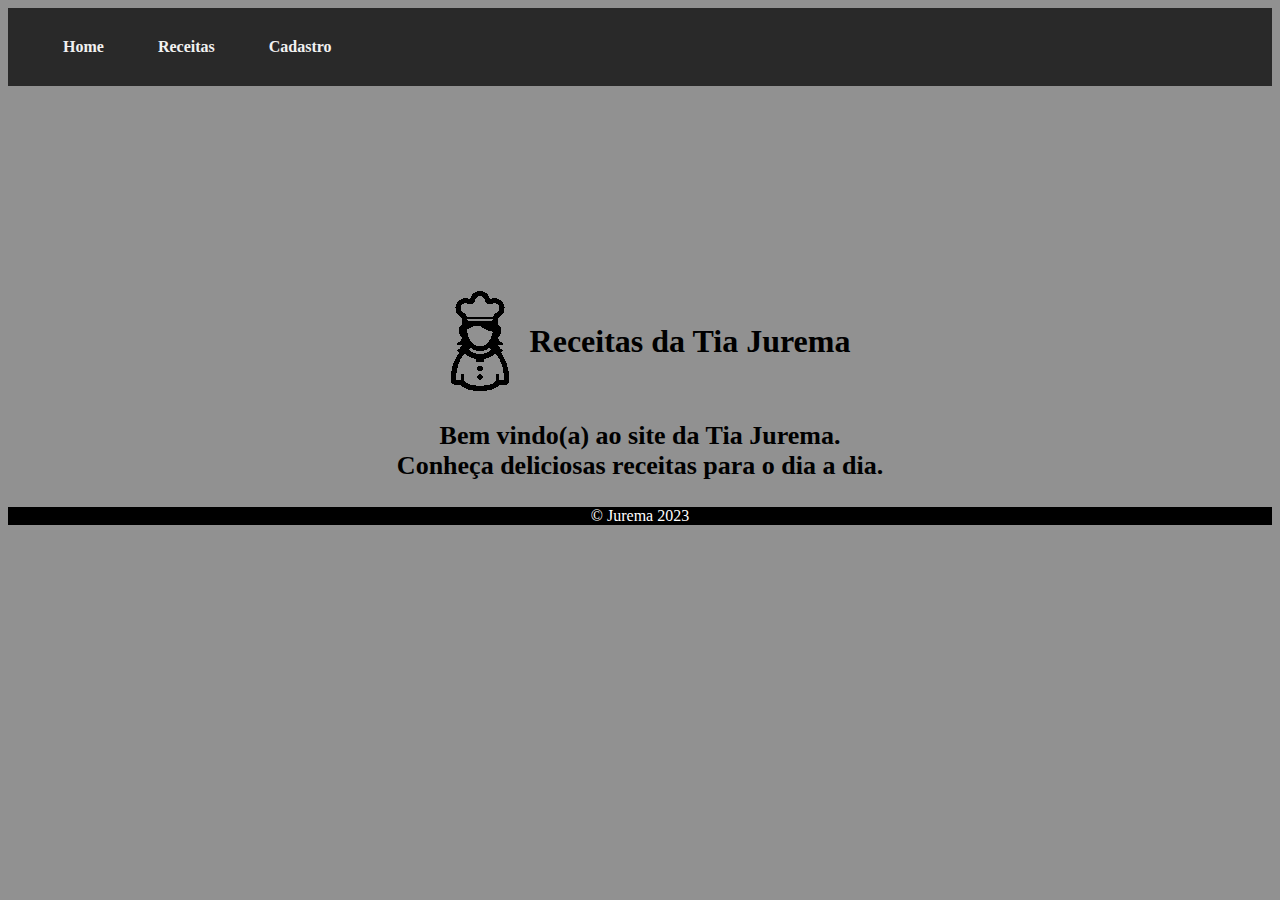
<file: index.html>
<!DOCTYPE html>
<html lang="pt-br">
<head>
    <meta charset="UTF-8">
    <meta http-equiv="X-UA-Compatible" content="IE=edge">
    <meta name="viewport" content="width=device-width, initial-scale=1.0">

    <link rel="stylesheet" href="https://stackpath.bootstrapcdn.com/bootstrap/4.1.3/css/bootstrap.min.css" integrity="sha384-MCw98/SFnGE8fJT3GXwEOngsV7Zt27NXFoaoApmYm81iuXoPkFOJwJ8ERdknLPMO" crossorigin="anonymous">
    <link rel="stylesheet" href="formatos.css">
    <link rel="shortcut icon" href="imagens/favicon-32x32.png" type="image/x-icon">
    
    <title>Receitas da Tia Jurema</title>
    
</head>

<body>
    <div>
        <header>
            <nav class="menu">
                <a class="botao" href="home.html">Home</a>
                <a class="botao" href="Receitas.html">Receitas</a>
                <a class="botao" href="cadastro.html">Cadastro</a>
            </nav>
        </header>
        <main>
            <div class="logo">
                <img src="imagens/Logo-Proj001-100.png" alt="">
                <h1>Receitas da Tia Jurema</h1>
        
            </div>
            <p class="frasehome">
                Bem vindo(a) ao site da Tia Jurema. <br>
                Conheça deliciosas receitas para o dia a dia.
            </p>
        </main>
    </div>

    <footer>
        <section class="fixed-bottom">
                <span>&#169; Jurema 2023</span>
        </section>
    </footer>

</body>
</html>
</file>
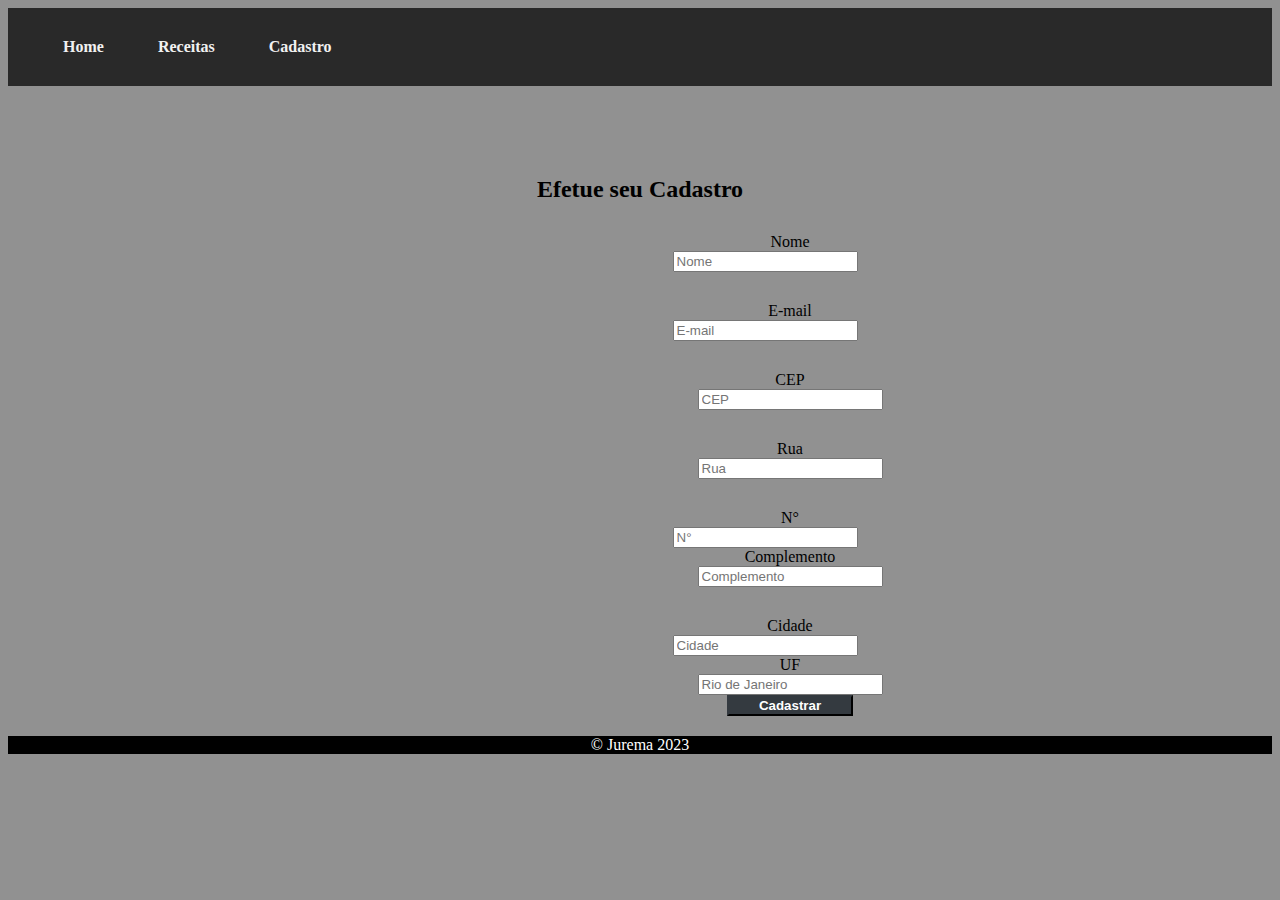
<file: cadastro.html>
<!DOCTYPE html>
<html lang="pt-br">
<head>
    <meta charset="UTF-8">
    <meta http-equiv="X-UA-Compatible" content="IE=edge">
    <meta name="viewport" content="width=device-width, initial-scale=1.0">

    <link rel="stylesheet" href="https://stackpath.bootstrapcdn.com/bootstrap/4.1.3/css/bootstrap.min.css" integrity="sha384-MCw98/SFnGE8fJT3GXwEOngsV7Zt27NXFoaoApmYm81iuXoPkFOJwJ8ERdknLPMO" crossorigin="anonymous">
    <link rel="stylesheet" href="formatos.css">
    <link rel="shortcut icon" href="imagens/favicon-32x32.png" type="image/x-icon">

    <title>Cadastro</title>

</head>
<body>
    <header>
        <nav class="menu">

            <a class="botao" href="home.html">Home</a>
            <a class="botao" href="Receitas.html">Receitas</a>
            <a class="botao" href="cadastro.html">Cadastro</a>

        </nav>
    </header>

    <main>
        
            <form class="box-form">
                <h2>Efetue seu Cadastro</h2>
                <div class="form-group row">
                  <label for="inputEmail3" class="col-sm-2 col-form-label">Nome</label>
                  <div class="col-sm-6">
                    <input type="name" class="form-control" id="inputname" placeholder="Nome">
                  </div>
                </div>
                <div class="form-group row">
                  <label for="inputemail" class="col-sm-2 col-form-label">E-mail</label>
                  <div class="col-sm-6">
                    <input type="email" class="form-control" id="inputemail" placeholder="E-mail">
            
                    </div>
                </div>
                <div class="form-group row">
                  <label for="inputcep" class="col-sm-2 col-form-label">CEP</label>
                  <div class="col-sm-2">
                    <input type="text" class="form-control" id="inputcep" placeholder="CEP">
            
                    </div>
                </div>
                <div class="form-group row">
                    <label for="inputrua" class="col-sm-2 col-form-label">Rua</label>
                    <div class="col-sm-2">
                        <input type="text" class="form-control" id="inputrua" placeholder="Rua">
                    </div>
                </div>
                <div class="form-group row">
                    <label for="inputn" class="col-sm-2 col-form-label">N°</label>
                    <div class="col-sm-1">
                        <input type="text" class="form-control" id="inputn" placeholder="N°">
                    </div>
                    <label for="inputcomplemento" class="col-sm-2 col-form-label">Complemento</label>
                    <div class="col-sm-2">
                        <input type="text" class="form-control" id="inputcomplemento" placeholder="Complemento">
                    </div>
                </div>
                <div class="form-group row">
                    <label for="inputcidade" class="col-sm-2 col-form-label">Cidade</label>
                    <div class="col-sm-3">
                        <input type="text" class="form-control" id="inputcidade" placeholder="Cidade">
                    </div>
                    <label for="inputuf" class="col-sm-2 col-form-label">UF</label>
                    <div class="col-sm-2">
                        <input type="text" class="form-control" id="inputuf" placeholder="Rio de Janeiro">
                    </div>
                    <div>
                        <div class="col-sm-10">
                            <button type="submit" class="btn btn-primary">Cadastrar</button>
                          </div>
                    </div>
                </div>
            </form>
    </main>

    <footer>
        <section class="fixed-bottom">
                <span>&#169; Jurema 2023</span>
        </section>
    </footer>

</body>
</html>
</file>
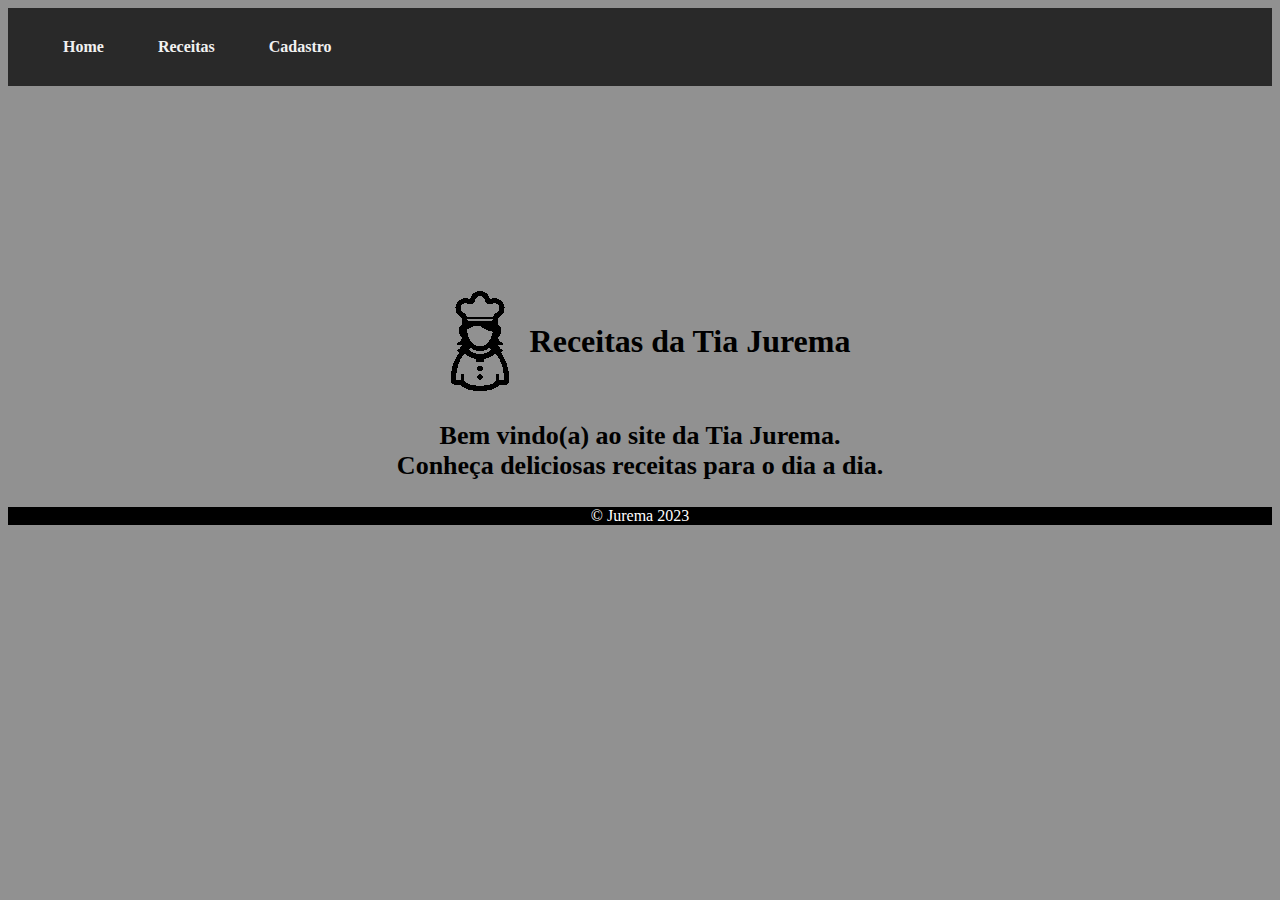
<file: home.html>
<!DOCTYPE html>
<html lang="pt-br">
<head>
    <meta charset="UTF-8">
    <meta http-equiv="X-UA-Compatible" content="IE=edge">
    <meta name="viewport" content="width=device-width, initial-scale=1.0">

    <link rel="stylesheet" href="https://stackpath.bootstrapcdn.com/bootstrap/4.1.3/css/bootstrap.min.css" integrity="sha384-MCw98/SFnGE8fJT3GXwEOngsV7Zt27NXFoaoApmYm81iuXoPkFOJwJ8ERdknLPMO" crossorigin="anonymous">
    <link rel="stylesheet" href="formatos.css">
    <link rel="shortcut icon" href="imagens/favicon-32x32.png" type="image/x-icon">
    
    <title>Receitas da Tia Jurema</title>
    
</head>

<body>
    <div>
        <header>
            <nav class="menu">
                <a class="botao" href="home.html">Home</a>
                <a class="botao" href="Receitas.html">Receitas</a>
                <a class="botao" href="cadastro.html">Cadastro</a>
            </nav>
        </header>
        <main>
            <div class="logo">
                <img src="imagens/Logo-Proj001-100.png" alt="">
                <h1>Receitas da Tia Jurema</h1>
        
            </div>
            <p class="frasehome">
                Bem vindo(a) ao site da Tia Jurema. <br>
                Conheça deliciosas receitas para o dia a dia.
            </p>
        </main>
    </div>

    <footer>
        <section class="fixed-bottom">
                <span>&#169; Jurema 2023</span>
        </section>
    </footer>

</body>
</html>
</file>
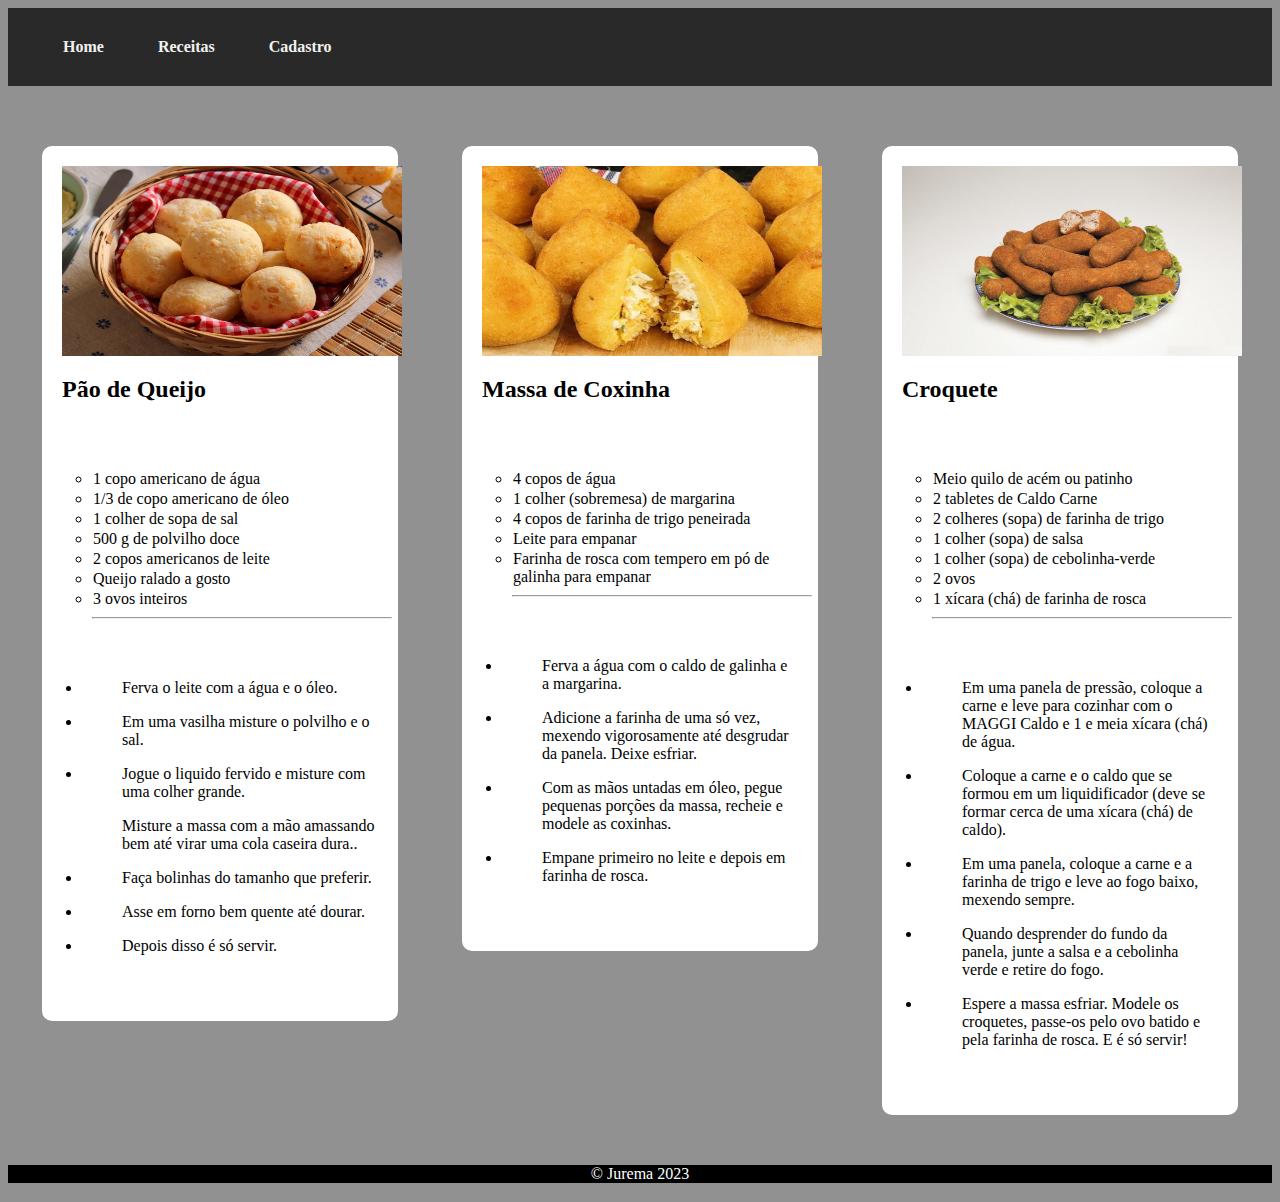
<file: receitas.html>
<!DOCTYPE html>
<html lang="pt-br">
<head>
    <meta charset="UTF-8">
    <meta http-equiv="X-UA-Compatible" content="IE=edge">
    <meta name="viewport" content="width=device-width, initial-scale=1.0">
    
    <link rel="stylesheet" href="https://stackpath.bootstrapcdn.com/bootstrap/4.1.3/css/bootstrap.min.css" integrity="sha384-MCw98/SFnGE8fJT3GXwEOngsV7Zt27NXFoaoApmYm81iuXoPkFOJwJ8ERdknLPMO" crossorigin="anonymous">
    <link rel="stylesheet" href="formatos.css">
    <link rel="shortcut icon" href="imagens/favicon-32x32.png" type="image/x-icon">

    <title>Receitas</title>
    
</head>
<body>

    <header>
        <nav class="menu">
            <a class="botao" href="home.html">Home</a>
            <a class="botao" href="Receitas.html">Receitas</a>
            <a class="botao" href="cadastro.html">Cadastro</a>
        </nav>
    </header>

    <main>

        <!-- Pão de Queijo -->

        <section class="areareceitas">

            <img style="width: 340px; height: 190px;" class="card-img-top" src="imagens/paodequijoreceitas.jpg" alt="">
            
            <h2>Pão de Queijo</h2>

            <ol style="padding-left: 30px; padding-top: 30px; padding-right: 10px; ">

                <ul id="ingredientes">1 copo americano de água</ul>
                <ul id="ingredientes">1/3 de copo americano de óleo</ul>
                <ul id="ingredientes">1 colher de sopa de sal</ul>
                <ul id="ingredientes">500 g de polvilho doce</ul>
                <ul id="ingredientes">2 copos americanos de leite</ul>
                <ul id="ingredientes">Queijo ralado a gosto</ul>
                <ul id="ingredientes">3 ovos inteiros</ul>
                <hr>
            </ol>


            <span>
                <ol id="modopreparo">
                    Ferva o leite com a água e o óleo.
                </ol>

                <ol id="modopreparo">
                    Em uma vasilha misture o polvilho e o sal.
                </ol>

                <ol id="modopreparo">
                    Jogue o liquido fervido e misture com uma colher grande.
                </ol>

                <ol id="modo-de-preparo">
                    Misture a massa com a mão amassando bem até virar uma cola caseira dura..
                </ol>

                <ol id="modopreparo">Faça bolinhas do tamanho que preferir.</ol>

                <ol id="modopreparo">
                    Asse em forno bem quente até dourar.
                </ol>

                <ol id="modopreparo">Depois disso é só servir.</ol>

            </span>
        </section>
        
        <!-- Coxinha-->

        <section class="areareceitas">
        
            <img style="width: 340px; height: 190px;" class="card-img-top" src="imagens/coxinha receita.jpg" alt="">
        
            <h2>Massa de Coxinha</h2>

            <ol style="padding-left: 30px; padding-top: 30px; padding-right: 10px;" class="box-igredientes">
        
                <ul id="ingredientes"> 4 copos de água </ul>
                <ul id="ingredientes"> 1 colher (sobremesa) de margarina </ul>
                <ul id="ingredientes"> 4 copos de farinha de trigo peneirada</ul>
                <ul id="ingredientes"> Leite para empanar</ul>
                <ul id="ingredientes"> Farinha de rosca com tempero em pó de galinha para empanar</ul>
                <hr>

            </ol>
        
        
            <span>
                <ol id="modopreparo">
                    Ferva a água com o caldo de galinha e a margarina.
                </ol>
      
                <ol id="modopreparo">
                    Adicione a farinha de uma só vez, mexendo vigorosamente até desgrudar da panela. Deixe esfriar.
                </ol>
        
                <ol id="modopreparo">
                    Com as mãos untadas em óleo, pegue pequenas porções da massa, recheie e modele as coxinhas.
                </ol>
        
                <ol id="modopreparo">
                    Empane primeiro no leite e depois em farinha de rosca.
                </ol>
                
            </span>
        
        </section>

        <!-- Croquete -->

        <section class="areareceitas">
        
            <img style="width: 340px; height: 190px;" class="card-img-top" src="imagens/croquetereceitas.jpg" alt="">
        
            <h2>Croquete</h2>

            <ol style="padding-left: 30px; padding-top: 30px; padding-right: 10px;" class="box-igredientes">
        
                <ul id="ingredientes"> Meio quilo de acém ou patinho</ul>
                <ul id="ingredientes"> 2 tabletes de Caldo Carne </ul>
                <ul id="ingredientes"> 2 colheres (sopa) de farinha de trigo </ul>
                <ul id="ingredientes"> 1 colher (sopa) de salsa </ul>
                <ul id="ingredientes"> 1 colher (sopa) de cebolinha-verde </ul>
                <ul id="ingredientes"> 2 ovos </ul>
                <ul id="ingredientes"> 1 xícara (chá) de farinha de rosca </ul>
                <hr>
            </ol>
        
        
            <span>
        
                <ol id="modopreparo">
                    Em uma panela de pressão, coloque a carne e leve para cozinhar com o MAGGI Caldo e 1 e meia xícara (chá) de água.
                </ol>
        
                <ol id="modopreparo">
                    Coloque a carne e o caldo que se formou em um liquidificador (deve se formar cerca de uma xícara (chá) de caldo).
                </ol>
        
                <ol id="modopreparo">
                    Em uma panela, coloque a carne e a farinha de trigo e leve ao fogo baixo, mexendo sempre.
                </ol>
        
                <ol id="modopreparo">
                    Quando desprender do fundo da panela, junte a salsa e a cebolinha verde e retire do fogo.
                </ol>
        
                <ol id="modopreparo">
                    Espere a massa esfriar. Modele os croquetes, passe-os pelo ovo batido e pela farinha de rosca. E é só servir!
                </ol>
        
            </span>
        
        </div>

    </main>

    <footer>
        <section  class="fixed-bottom">
                <span>&#169; Jurema 2023</span>
        </section>
    </footer>

    
</body>
</html>
</file>
<file: formatos.css>
@charset "UTF-8";

/*Página Home */
header{
    display: flex;
    background-color: #292929;
    margin-bottom: 50px;
    padding: 30px;
}

.botao{
    text-decoration: none;
    color: #f1f1f1;
    font-weight: bolder;
    padding-left: 25px;
    padding-top: 5px;
    padding-right: 25px;
    padding-bottom: 5px;
    border-radius: 3px;
}

.botao:hover{
    text-decoration: none;
    font-weight: bolder;
    background-color: white;
    color: #a02828;
    transition: 0.5s;
}


body{
    background-color: #919191;
    align-items: center;
    text-align:center;
}


.logo{
    display:inline-flex;
    align-items: center;
    margin-top: 155px;
}

.frasehome{
    text-align: center;
    font-size: 26px;
    font-weight: bolder;
}

/* Página Receitas */
.areareceitas{
    background-color: white;
    text-align: left;
    display: inline-grid;
    width: 25%;
    max-height: 1500px ;
    margin: 30px;
    margin-top: 10px;
    margin-bottom: 50px;
    padding: 20px;
    padding-bottom: 30px;
    border-radius: 10px;
}

#ingredientes{
    display: list-item;
    padding-left: 20px;
    padding: 1px;
}

#modopreparo{
    display: list-item;
    list-style-type: disc;
    padding-right: 10px;
}
span{
    padding: 20px;
}


/* Página Cadastro */
.form-group{
    margin-left: 250px;
    margin-top: 30px;
    margin-right: 0px;
}


.col-sm-2{
    margin-right: -50px;
}

.btn{
    background-color: #343a40;
    border-color: #343a40;
    color: white;
    font-weight: bold;
    padding-left: 30px;
    padding-right: 30px;
    margin-left: 50px;
    
}

.btn:hover{
    background-color: white;
    color: #a02828;
    border: none;
}

.button{
    padding: 10px;
}

/* Rodapé global*/
.box-form{
    padding: 20px 0;
}

.fixed-bottom{
    background-color: black;
    color: white;
    font-weight: 300;
}
</file>
